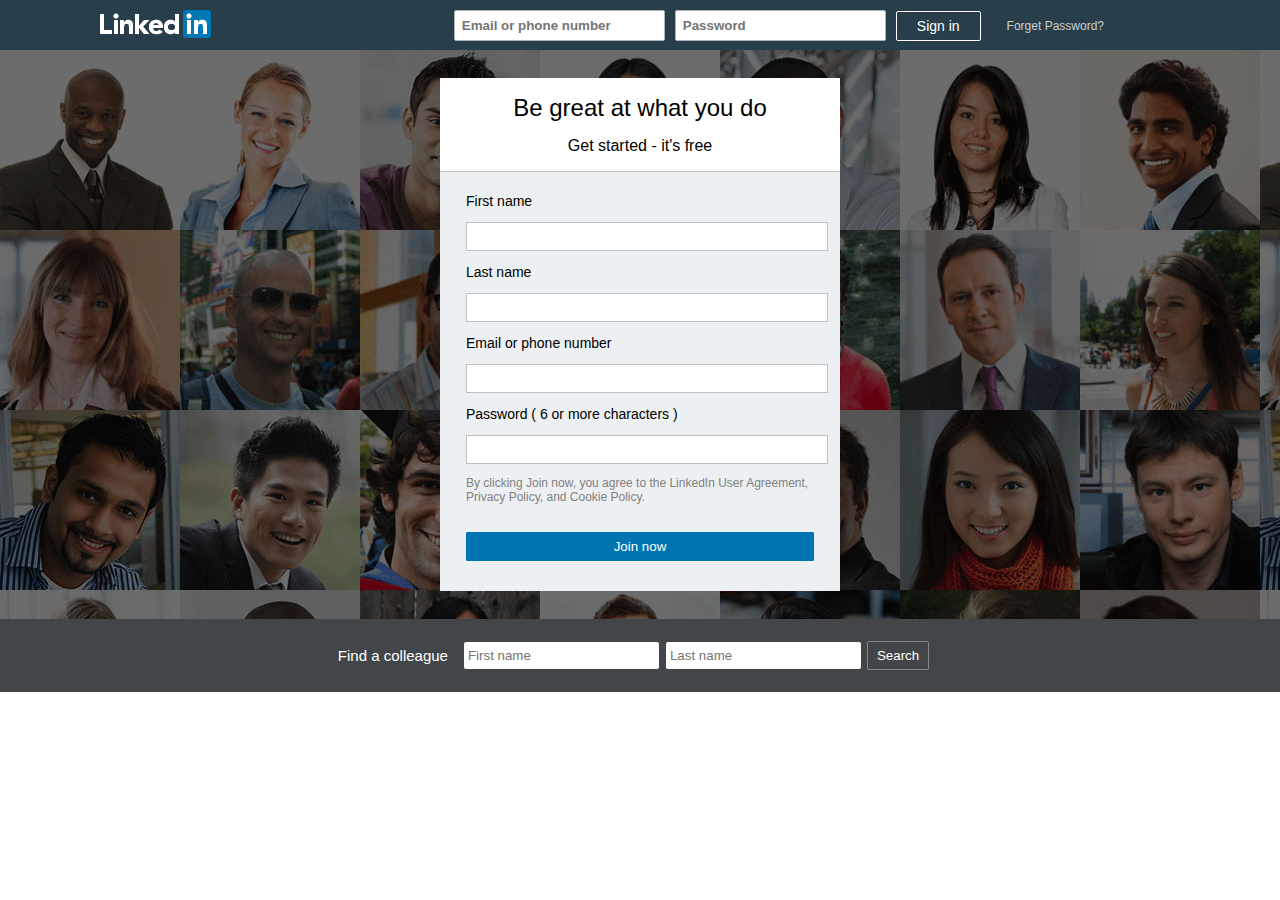
<file: index.html>
<!DOCTYPE html>
<html>
	<header>
		<title>Linkedin Join Now</title>
		<link href="style.css" rel="stylesheet" type="text/css">
	</header>
	<body>
	<!---- header Start ---------------------------------------------------------------------------->
		<div id="header">
			<div id="logo">
				<img src="images/95o6rrc5ws6mlw6wqzy0xgj7y.png">
			</div>
			<div id="login_form">
				<table>
					<form>
						<tr>
							<td>
								<input id="data_l" type="text name="email_phone" placeholder="Email or phone number"> </td>
							<td><input id="data_l" type="password" name="password" placeholder="Password"></td>
							<td>
								<input type="submit" value="Sign in" id="sign_in_button"></td>
							<td id="forget_pass">
								<a>Forget Password?</a></td>
						</tr>
					</form>
				</table>
			</div>
		</div>
<!-- header Ends --------------------------------------------------------------------------------->

<!-------- container start ---------------------------------------------------------------------->
		<div class="container">

			<div class="join_now_form">
				<div class="form_upper">
					<p id="be_great">Be great at what you do</p>
					<p id="started">Get started - it's free</p>				
				</div>

				<div class="form_lower">
					<table>
						<tr>
							<td>
								<label>First name</label></td></tr>
						<tr>
							<td>
								<input class="width" type="text" name="first_name"> </td></tr>
						<tr>
							<td>
								<label>Last name</label></td></tr>
						<tr>
							<td>
								<input class="width" type="text" name="password"</td></tr>
						<tr>
							<td>
								<label>Email or phone number</label></td></tr>
						<tr>
							<td>
								<input class="width" type="text" name="email_phone"></td></tr>
						<tr>
							<td>
								<label> Password ( 6 or more characters )</label></td></tr>
						<tr>
							<td>
								<input class="width" type="password" name="password"></td></tr>
						<tr>
							<td id="agree">By clicking Join now, you agree to the LinkedIn User Agreement, Privacy Policy, and Cookie Policy.</td>
						</tr>
						<tr>
							<td>
								<input id="join_now" type="submit" name="join_now" value="Join now"></td></tr>


					</table>
				</div>
			</div>
		</div>
<!-- container ends------------------------------- ------------------------------------------------>
<!-- footer starts ----------------------------------------------------------------------------------->

		<div id="footer">
			<table>
				<form>
					<tr>
						<td>
							<label>Find a colleague</label></td>
						<td>
							<input class="search_width"  type="text" name="First_name" placeholder="First name"></td>
						<td>
							<input class="search_width"  type="text" name="Last_name" placeholder="Last name"></td>

	<!--- QUES 1 If i hover over search button we get some margin at right ??? --->
						<td>
							<input class="search"  type="submit" name="search" value="Search"></td>
					</tr>
				</form>
			</table>
		</div>
<!-- --------footer ends ------------------------------------------------------------------------->

	</body>
</html>
</file>
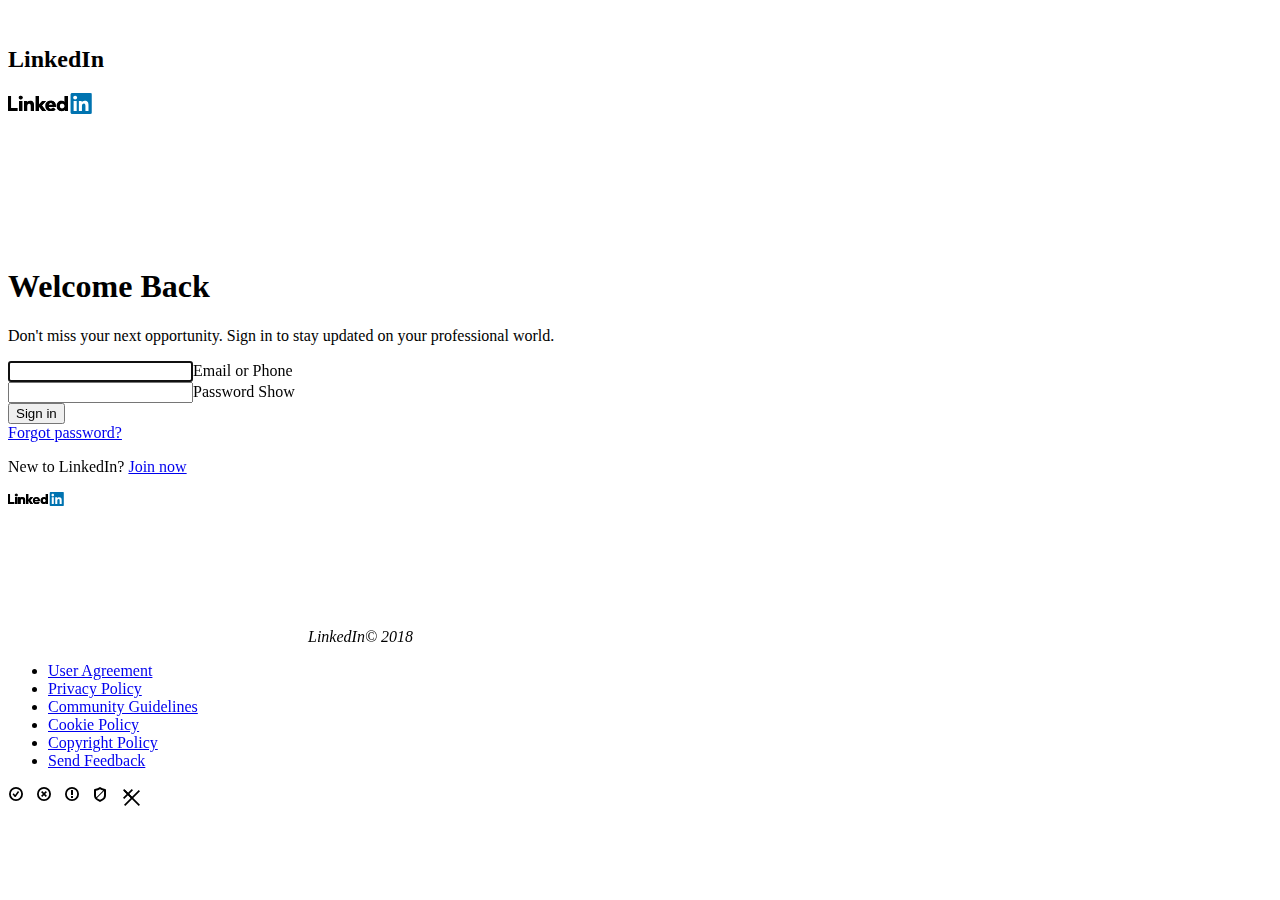
<file: login_page_template/index.html>
<!DOCTYPE html><html lang="en-US"><head>
	<base href="https://www.linkedin.com/uas/login"/><meta http-equiv="X-UA-Compatible" content="IE=EDGE"/><meta charset="UTF-8"/><meta name="viewport" content="width=device-width, initial-scale=1"/><meta name="asset-url" id="artdeco/static/images/icons.svg" content="https://static.licdn.com/sc/h/1sdyhsczl5btqb4wzxeq1gcqb"/>
	<title>Sign In to LinkedIn</title>
	<link href="https://static.licdn.com/sc/h/3m4lyvbs6efg8pyhv7kupo6dh" rel="shortcut icon"/>
	<link href="https://static.licdn.com/sc/h/bgsy6v435pgzegckur5tz0u2m" rel="apple-touch-icon"/>
	<link href="https://static.licdn.com/sc/h/dhra8axxv5afjd3u90gduwpcj" rel="apple-touch-icon-precomposed"/>
	<link href="https://static.licdn.com/sc/h/bgsy6v435pgzegckur5tz0u2m" rel="apple-touch-icon-precomposed" sizes="57x57"/>
	<link href="https://static.licdn.com/sc/h/dhra8axxv5afjd3u90gduwpcj" rel="apple-touch-icon-precomposed" sizes="144x144"/><meta name="treeID" content="ElSx6MaBgBUAVQGb+ioAAA=="/><meta name="pageKey" content="d_checkpoint_lg_consumerLogin"/><meta name="pageInstance" content="urn:li:page:d_checkpoint_lg_consumerLogin;NqEFGyfaQoWjS5ofoJM6mA=="/><meta name="appName" content="checkpoint-frontend"/><meta name="description" content="Log in to LinkedIn to keep in touch with people you know, share ideas, and build your career."/>
	<link href="https://static.licdn.com/sc/p/com.linkedin.checkpoint%3Acheckpoint-static-content%2B2.0.357/f/%2Fcheckpoint-frontend%2Fstylesheets%2Flogin%2Forganic%2Fdesktop_en_US.css" rel="stylesheet"/>
	<link as="script" href="https://static.licdn.com/sc/h/2c5ggto9ul68jw8ffwsiot0w" rel="preload"/>
	<link as="script" href="https://static.licdn.com/sc/h/5ibnf275wk3ayul24jovidfr4" rel="preload"/>
</head>
<body class="system-fonts">
<div id="app__container">
<header>
<div class="nav__base"> </div>
</header>

<main class="app__content" role="main">
<div>
<div class="header__logo">
<h2 class="in__logo">LinkedIn</h2>
<li-icon alt="LinkedIn" aria-hidden="true" color="brand" size="21dp" type="linkedin-logo"><svg focusable="false" preserveAspectRatio="xMinYMin meet"> <g class="scaling-icon" style="fill-opacity: 1"> <defs></defs> <g class="logo-21dp"> <g class="dpi-1"> <g class="inbug" fill="none" fill-rule="evenodd" stroke="none" stroke-width="1"> <path class="bug-text-color" d="M19.479,0 L1.583,0 C0.727,0 0,0.677 0,1.511 L0,19.488 C0,20.323 0.477,21 1.333,21 L19.229,21 C20.086,21 21,20.323 21,19.488 L21,1.511 C21,0.677 20.336,0 19.479,0" fill="#FFFFFF" transform="translate(63.000000, 0.000000)"></path> <path class="background" d="M82.479,0 L64.583,0 C63.727,0 63,0.677 63,1.511 L63,19.488 C63,20.323 63.477,21 64.333,21 L82.229,21 C83.086,21 84,20.323 84,19.488 L84,1.511 C84,0.677 83.336,0 82.479,0 Z M71,8 L73.827,8 L73.827,9.441 L73.858,9.441 C74.289,8.664 75.562,7.875 77.136,7.875 C80.157,7.875 81,9.479 81,12.45 L81,18 L78,18 L78,12.997 C78,11.667 77.469,10.5 76.227,10.5 C74.719,10.5 74,11.521 74,13.197 L74,18 L71,18 L71,8 Z M66,18 L69,18 L69,8 L66,8 L66,18 Z M69.375,4.5 C69.375,5.536 68.536,6.375 67.5,6.375 C66.464,6.375 65.625,5.536 65.625,4.5 C65.625,3.464 66.464,2.625 67.5,2.625 C68.536,2.625 69.375,3.464 69.375,4.5 Z" fill="#0073B0"></path> </g> <g class="linkedin-text"> <path d="M60,18 L57.2,18 L57.2,16.809 L57.17,16.809 C56.547,17.531 55.465,18.125 53.631,18.125 C51.131,18.125 48.978,16.244 48.978,13.011 C48.978,9.931 51.1,7.875 53.725,7.875 C55.35,7.875 56.359,8.453 56.97,9.191 L57,9.191 L57,3 L60,3 L60,18 Z M54.479,10.125 C52.764,10.125 51.8,11.348 51.8,12.974 C51.8,14.601 52.764,15.875 54.479,15.875 C56.196,15.875 57.2,14.634 57.2,12.974 C57.2,11.268 56.196,10.125 54.479,10.125 L54.479,10.125 Z" fill="#000000"></path> <path d="M47.6611,16.3889 C46.9531,17.3059 45.4951,18.1249 43.1411,18.1249 C40.0001,18.1249 38.0001,16.0459 38.0001,12.7779 C38.0001,9.8749 39.8121,7.8749 43.2291,7.8749 C46.1801,7.8749 48.0001,9.8129 48.0001,13.2219 C48.0001,13.5629 47.9451,13.8999 47.9451,13.8999 L40.8311,13.8999 L40.8481,14.2089 C41.0451,15.0709 41.6961,16.1249 43.1901,16.1249 C44.4941,16.1249 45.3881,15.4239 45.7921,14.8749 L47.6611,16.3889 Z M45.1131,11.9999 C45.1331,10.9449 44.3591,9.8749 43.1391,9.8749 C41.6871,9.8749 40.9121,11.0089 40.8311,11.9999 L45.1131,11.9999 Z" fill="#000000"></path> <polygon fill="#000000" points="38 8 34.5 8 31 12 31 3 28 3 28 18 31 18 31 13 34.699 18 38.241 18 34 12.533"></polygon> <path d="M16,8 L18.827,8 L18.827,9.441 L18.858,9.441 C19.289,8.664 20.562,7.875 22.136,7.875 C25.157,7.875 26,9.792 26,12.45 L26,18 L23,18 L23,12.997 C23,11.525 22.469,10.5 21.227,10.5 C19.719,10.5 19,11.694 19,13.197 L19,18 L16,18 L16,8 Z" fill="#000000"></path> <path d="M11,18 L14,18 L14,8 L11,8 L11,18 Z M12.501,6.3 C13.495,6.3 14.3,5.494 14.3,4.5 C14.3,3.506 13.495,2.7 12.501,2.7 C11.508,2.7 10.7,3.506 10.7,4.5 C10.7,5.494 11.508,6.3 12.501,6.3 Z" fill="#000000"></path> <polygon fill="#000000" points="3 3 0 3 0 18 9 18 9 15 3 15"></polygon> </g> </g> <g class="dpi-gt1" transform="scale(0.4375)"> <g class="inbug" fill="none" fill-rule="evenodd" stroke="none" stroke-width="1"> <path class="bug-text-color" d="M44.5235,0 L3.6185,0 C1.6625,0 0.0005,1.547 0.0005,3.454 L0.0005,44.545 C0.0005,46.452 1.6625,48 3.6185,48 L44.5235,48 C46.4825,48 48.0005,46.452 48.0005,44.545 L48.0005,3.454 C48.0005,1.547 46.4825,0 44.5235,0" fill="#FFFFFF" transform="translate(143.000000, 0.000000)"></path> <path class="background" d="M187.5235,0 L146.6185,0 C144.6625,0 143.0005,1.547 143.0005,3.454 L143.0005,44.545 C143.0005,46.452 144.6625,48 146.6185,48 L187.5235,48 C189.4825,48 191.0005,46.452 191.0005,44.545 L191.0005,3.454 C191.0005,1.547 189.4825,0 187.5235,0 Z M162,18 L168.5,18 L168.5,21.266 C169.437,19.388 171.838,17.7 175.445,17.7 C182.359,17.7 184,21.438 184,28.297 L184,41 L177,41 L177,29.859 C177,25.953 176.063,23.75 173.68,23.75 C170.375,23.75 169,26.125 169,29.859 L169,41 L162,41 L162,18 Z M150,41 L157,41 L157,18 L150,18 L150,41 Z M158,10.5 C158,12.985 155.985,15 153.5,15 C151.015,15 149,12.985 149,10.5 C149,8.015 151.015,6 153.5,6 C155.985,6 158,8.015 158,10.5 Z" fill="#0073B0"></path> </g> <g class="linkedin-text"> <path d="M136,41 L130,41 L130,37.5 C128.908,39.162 125.727,41.3 122.5,41.3 C115.668,41.3 111.2,36.975 111.2,30 C111.2,23.594 114.951,17.7 121.5,17.7 C124.441,17.7 127.388,18.272 129,20.5 L129,7 L136,7 L136,41 Z M123.25,23.9 C119.691,23.9 117.9,26.037 117.9,29.5 C117.9,32.964 119.691,35.2 123.25,35.2 C126.81,35.2 129.1,32.964 129.1,29.5 C129.1,26.037 126.81,23.9 123.25,23.9 L123.25,23.9 Z" fill="#000000"></path> <path d="M108,37.125 C105.722,40.02 101.156,41.3 96.75,41.3 C89.633,41.3 85.2,36.354 85.2,29 C85.2,21.645 90.5,17.7 97.75,17.7 C103.75,17.7 108.8,21.917 108.8,30 C108.8,31.25 108.6,32 108.6,32 L92,32 L92.111,32.67 C92.51,34.873 94.873,36 97.625,36 C99.949,36 101.689,34.988 102.875,33.375 L108,37.125 Z M101.75,27 C101.797,24.627 99.89,22.7 97.328,22.7 C94.195,22.7 92.189,24.77 92,27 L101.75,27 Z" fill="#000000"></path> <polygon fill="#000000" points="63 7 70 7 70 27 78 18 86.75 18 77 28.5 86.375 41 78 41 70 30 70 41 63 41"></polygon> <path d="M37,18 L43,18 L43,21.375 C43.947,19.572 47.037,17.7 50.5,17.7 C57.713,17.7 59,21.957 59,28.125 L59,41 L52,41 L52,29.625 C52,26.969 52.152,23.8 48.5,23.8 C44.8,23.8 44,26.636 44,29.625 L44,41 L37,41 L37,18 Z" fill="#000000"></path> <path d="M29.5,6.125 C31.813,6.125 33.875,8.189 33.875,10.5 C33.875,12.811 31.813,14.875 29.5,14.875 C27.19,14.875 25.125,12.811 25.125,10.5 C25.125,8.189 27.19,6.125 29.5,6.125 L29.5,6.125 Z M26,41 L33,41 L33,18 L26,18 L26,41 Z" fill="#000000"></path> <polygon fill="#000000" points="0 7 7 7 7 34 22 34 22 41 0 41"></polygon> </g> </g> </g> </g> </svg></li-icon></div>

<div class="header__content ">
<h1 class="header__content__heading">Welcome Back</h1>

<p class="header__content__subheading">Don&#39;t miss your next opportunity. Sign in to stay updated on your professional world.</p>
</div>

<form action="" class="login__form" method="post" novalidate=""><input name="__original_url" type="hidden" value="https://www.linkedin.com/uas/login/checkpoint/lg/login-submit"/><input name="csrfToken" type="hidden" value="ajax:3790786349862123493"/><code id="login_form_validation_error_username" style="display: none;"><!--"Please enter a valid username"--></code><code id="consumer_login__text_plain__invalid_username" style="display: none;"><!--"Hmm, we don't recognize that email. Please try again."--></code><code id="consumer_login__text_plain__invalid_username_with_phone_v2" style="display: none;"><!--"Hmm, we don’t recognize that phone number. Please try again"--></code><code id="consumer_login__text_plain__no_username" style="display: none;"><!--"Please enter an email address or phone number"--></code>

<div class="form__input--floating"><input aria-label="Email or Phone" autofocus="" id="username" name="session_key" type="text"/><label aria-hidden="true" class="form__label--floating" for="username">Email or Phone</label></div>

<div class="form__input--floating"><input aria-label="Password" id="password" type="password"/><label aria-hidden="true" class="form__label--floating" for="password">Password</label> <span aria-hidden="true" class="button__password-visibility" id="password-visibility-toggle" role="button" tabindex="0">Show</span></div>

<div class="login__form_action_container "><button aria-label="Sign in" class="btn__primary--large from__button--floating" type="submit">Sign in</button></div>
</form>

<div class="footer-app-content-actions">
<div><a class="btn__tertiary--medium action__btn" href="/checkpoint/rp/request-password-reset">Forgot password?</a></div>

<p>New to LinkedIn? <a href="/start/join" tabindex="0">Join now</a></p>
</div>
</div>
</main>

<footer class="footer__base" role="contentinfo">
<div class="footer__base__wrapper">
<p class="copyright"><li-icon alt="LinkedIn" aria-hidden="true" size="14dp" type="linkedin-logo"><svg focusable="false" preserveAspectRatio="xMinYMin meet"> <g class="scaling-icon" style="fill-opacity: 1"> <defs></defs> <g class="logo-14dp"> <g class="dpi-1"> <g class="inbug" fill="none" fill-rule="evenodd" stroke="none" stroke-width="1"> <path class="bug-text-color" d="M14,1.25 L14,12.75 C14,13.44 13.44,14 12.75,14 L1.25,14 C0.56,14 0,13.44 0,12.75 L0,1.25 C0,0.56 0.56,0 1.25,0 L12.75,0 C13.44,0 14,0.56 14,1.25" fill="#FFFFFF" transform="translate(42.000000, 0.000000)"></path> <path class="background" d="M56,1.25 L56,12.75 C56,13.44 55.44,14 54.75,14 L43.25,14 C42.56,14 42,13.44 42,12.75 L42,1.25 C42,0.56 42.56,0 43.25,0 L54.75,0 C55.44,0 56,0.56 56,1.25 Z M47,5 L48.85,5 L48.85,6.016 L48.893,6.016 C49.259,5.541 50.018,4.938 51.25,4.938 C53.125,4.938 54,5.808 54,8 L54,12 L52,12 L52,8.75 C52,7.313 51.672,6.875 50.632,6.875 C49.5,6.875 49,7.75 49,9 L49,12 L47,12 L47,5 Z M44,12 L46,12 L46,5 L44,5 L44,12 Z M46.335,3 C46.335,3.737 45.737,4.335 45,4.335 C44.263,4.335 43.665,3.737 43.665,3 C43.665,2.263 44.263,1.665 45,1.665 C45.737,1.665 46.335,2.263 46.335,3 Z" fill="#0073B0"></path> </g> <g class="linkedin-text"> <path d="M40,12 L38.107,12 L38.107,11.1 L38.077,11.1 C37.847,11.518 37.125,12.062 36.167,12.062 C34.174,12.062 33,10.521 33,8.5 C33,6.479 34.291,4.938 36.2,4.938 C36.971,4.938 37.687,5.332 37.97,5.698 L38,5.698 L38,2 L40,2 L40,12 Z M36.475,6.75 C35.517,6.75 34.875,7.49 34.875,8.5 C34.875,9.51 35.529,10.25 36.475,10.25 C37.422,10.25 38.125,9.609 38.125,8.5 C38.125,7.406 37.433,6.75 36.475,6.75 L36.475,6.75 Z" fill="#000000"></path> <path d="M31.7628,10.8217 C31.0968,11.5887 29.9308,12.0627 28.4998,12.0627 C26.3388,12.0627 24.9998,10.6867 24.9998,8.4477 C24.9998,6.3937 26.4328,4.9377 28.6578,4.9377 C30.6758,4.9377 31.9998,6.3497 31.9998,8.6527 C31.9998,8.8457 31.9708,8.9997 31.9708,8.9997 L26.8228,8.9997 L26.8348,9.1487 C26.9538,9.8197 27.6008,10.5797 28.6358,10.5797 C29.6528,10.5797 30.2068,10.1567 30.4718,9.8587 L31.7628,10.8217 Z M30.2268,7.9047 C30.2268,7.0627 29.5848,6.4297 28.6508,6.4297 C27.6058,6.4297 26.9368,7.0597 26.8728,7.9047 L30.2268,7.9047 Z" fill="#000000"></path> <polygon fill="#000000" points="18 2 20 2 20 7.882 22.546 5 25 5 21.9 8.199 24.889 12 22.546 12 20 8.515 20 12 18 12"></polygon> <path d="M10,5 L11.85,5 L11.85,5.906 L11.893,5.906 C12.283,5.434 13.031,4.938 14.14,4.938 C16.266,4.938 17,6.094 17,8.285 L17,12 L15,12 L15,8.73 C15,7.943 14.821,6.75 13.659,6.75 C12.482,6.75 12,7.844 12,8.73 L12,12 L10,12 L10,5 Z" fill="#000000"></path> <path d="M7,12 L9,12 L9,5 L7,5 L7,12 Z M8,1.75 C8.659,1.75 9.25,2.341 9.25,3 C9.25,3.659 8.659,4.25 8,4.25 C7.34,4.25 6.75,3.659 6.75,3 C6.75,2.341 7.34,1.75 8,1.75 L8,1.75 Z" fill="#000000"></path> <polygon fill="#000000" points="0 2 2 2 2 10 6 10 6 12 0 12"></polygon> </g> </g> <g class="dpi-gt1" transform="scale(0.2917)"> <g class="inbug" fill="none" fill-rule="evenodd" stroke="none" stroke-width="1"> <path class="bug-text-color" d="M44.5235,0 L3.6185,0 C1.6625,0 0.0005,1.547 0.0005,3.454 L0.0005,44.545 C0.0005,46.452 1.6625,48 3.6185,48 L44.5235,48 C46.4825,48 48.0005,46.452 48.0005,44.545 L48.0005,3.454 C48.0005,1.547 46.4825,0 44.5235,0" fill="#FFFFFF" transform="translate(143.000000, 0.000000)"></path> <path class="background" d="M187.5235,0 L146.6185,0 C144.6625,0 143.0005,1.547 143.0005,3.454 L143.0005,44.545 C143.0005,46.452 144.6625,48 146.6185,48 L187.5235,48 C189.4825,48 191.0005,46.452 191.0005,44.545 L191.0005,3.454 C191.0005,1.547 189.4825,0 187.5235,0 Z M162,18 L168.5,18 L168.5,21.266 C169.437,19.388 171.838,17.7 175.445,17.7 C182.359,17.7 184,21.438 184,28.297 L184,41 L177,41 L177,29.859 C177,25.953 176.063,23.75 173.68,23.75 C170.375,23.75 169,26.125 169,29.859 L169,41 L162,41 L162,18 Z M150,41 L157,41 L157,18 L150,18 L150,41 Z M158,10.5 C158,12.985 155.985,15 153.5,15 C151.015,15 149,12.985 149,10.5 C149,8.015 151.015,6 153.5,6 C155.985,6 158,8.015 158,10.5 Z" fill="#0073B0"></path> </g> <g class="linkedin-text"> <path d="M136,41 L130,41 L130,37.5 C128.908,39.162 125.727,41.3 122.5,41.3 C115.668,41.3 111.2,36.975 111.2,30 C111.2,23.594 114.951,17.7 121.5,17.7 C124.441,17.7 127.388,18.272 129,20.5 L129,7 L136,7 L136,41 Z M123.25,23.9 C119.691,23.9 117.9,26.037 117.9,29.5 C117.9,32.964 119.691,35.2 123.25,35.2 C126.81,35.2 129.1,32.964 129.1,29.5 C129.1,26.037 126.81,23.9 123.25,23.9 L123.25,23.9 Z" fill="#000000"></path> <path d="M108,37.125 C105.722,40.02 101.156,41.3 96.75,41.3 C89.633,41.3 85.2,36.354 85.2,29 C85.2,21.645 90.5,17.7 97.75,17.7 C103.75,17.7 108.8,21.917 108.8,30 C108.8,31.25 108.6,32 108.6,32 L92,32 L92.111,32.67 C92.51,34.873 94.873,36 97.625,36 C99.949,36 101.689,34.988 102.875,33.375 L108,37.125 Z M101.75,27 C101.797,24.627 99.89,22.7 97.328,22.7 C94.195,22.7 92.189,24.77 92,27 L101.75,27 Z" fill="#000000"></path> <polygon fill="#000000" points="63 7 70 7 70 27 78 18 86.75 18 77 28.5 86.375 41 78 41 70 30 70 41 63 41"></polygon> <path d="M37,18 L43,18 L43,21.375 C43.947,19.572 47.037,17.7 50.5,17.7 C57.713,17.7 59,21.957 59,28.125 L59,41 L52,41 L52,29.625 C52,26.969 52.152,23.8 48.5,23.8 C44.8,23.8 44,26.636 44,29.625 L44,41 L37,41 L37,18 Z" fill="#000000"></path> <path d="M29.5,6.125 C31.813,6.125 33.875,8.189 33.875,10.5 C33.875,12.811 31.813,14.875 29.5,14.875 C27.19,14.875 25.125,12.811 25.125,10.5 C25.125,8.189 27.19,6.125 29.5,6.125 L29.5,6.125 Z M26,41 L33,41 L33,18 L26,18 L26,41 Z" fill="#000000"></path> <polygon fill="#000000" points="0 7 7 7 7 34 22 34 22 41 0 41"></polygon> </g> </g> </g> </g> </svg></li-icon><em><span class="a11y__label">LinkedIn</span>© 2018</em></p>

<div>
<ul aria-label="Footer Legal Menu" class="footer__base__nav-list" role="menubar">
	<li role="menuitem"><a href="/legal/user-agreement?trk=d_checkpoint_lg_consumerLogin_ft_user_agreement">User Agreement</a></li>
	<li role="menuitem"><a href="/legal/privacy-policy?trk=d_checkpoint_lg_consumerLogin_ft_privacy_policy">Privacy Policy</a></li>
	<li role="menuitem"><a href="https://linkedin.com/help/linkedin/answer/34593?lang=en&amp;trk=d_checkpoint_lg_consumerLogin_ft_community_guidelines">Community Guidelines</a></li>
	<li role="menuitem"><a href="/legal/cookie-policy?trk=d_checkpoint_lg_consumerLogin_ft_cookie_policy">Cookie Policy</a></li>
	<li role="menuitem"><a href="/legal/copyright-policy?trk=d_checkpoint_lg_consumerLogin_ft_copyright_policy">Copyright Policy</a></li>
	<li id="feedback-request"><a href="https://linkedin.com/help/linkedin?trk=d_checkpoint_lg_consumerLogin_ft_send_feedback&amp;lang=en" rel="nofollow noreferrer noopener" target="_blank">Send Feedback</a></li>
</ul>
</div>
</div>
</footer>
<artdeco-toasts></artdeco-toasts><span class="hidden toast-success-icon"> <li-icon aria-hidden="true" size="small" type="success-pebble-icon"><svg class="artdeco-icon" focusable="false" height="24px" preserveAspectRatio="xMinYMin meet" viewBox="0 0 24 24" width="24px" x="0" y="0"> <g class="small-icon" style="fill-opacity: 1"> <circle class="circle" cx="8" cy="8" fill="none" r="6.1" stroke="currentColor" stroke-width="1.8" transform="rotate(-90 8 8)"></circle> <path d="M9.95,5.033l1.2,0.859l-3.375,4.775C7.625,10.875,7.386,10.999,7.13,11c-0.002,0-0.003,0-0.005,0    c-0.254,0-0.493-0.12-0.644-0.325L4.556,8.15l1.187-0.875l1.372,1.766L9.95,5.033z" fill="currentColor"></path> </g> </svg></li-icon> </span><span class="hidden toast-error-icon"> <li-icon aria-hidden="true" size="small" type="error-pebble-icon"><svg class="artdeco-icon" focusable="false" height="24px" preserveAspectRatio="xMinYMin meet" viewBox="0 0 24 24" width="24px" x="0" y="0"> <g class="small-icon" style="fill-opacity: 1"> <circle class="circle" cx="8" cy="8" fill="none" r="6.1" stroke="currentColor" stroke-width="1.8" transform="rotate(-90 8 8)"></circle> <path d="M10.916,6.216L9.132,8l1.784,1.784l-1.132,1.132L8,9.132l-1.784,1.784L5.084,9.784L6.918,8L5.084,6.216l1.132-1.132L8,6.868l1.784-1.784L10.916,6.216z" fill="currentColor"></path> </g> </svg></li-icon> </span><span class="hidden toast-notify-icon"> <li-icon aria-hidden="true" size="small" type="yield-pebble-icon"><svg class="artdeco-icon" focusable="false" height="24px" preserveAspectRatio="xMinYMin meet" viewBox="0 0 24 24" width="24px" x="0" y="0"> <g class="small-icon" style="fill-opacity: 1"> <circle class="circle" cx="8" cy="8" fill="none" r="6.1" stroke="currentColor" stroke-width="1.8" transform="rotate(-90 8 8)"></circle> <path d="M7,10h2v2H7V10z M7,9h2V4H7V9z"></path> </g> </svg></li-icon> </span><span class="hidden toast-gdpr-icon"> <li-icon aria-hidden="true" size="small" type="shield-icon"><svg class="artdeco-icon" focusable="false" height="24px" preserveAspectRatio="xMinYMin meet" viewBox="0 0 24 24" width="24px" x="0" y="0"> <path class="small-icon" d="M8,1A10.89,10.89,0,0,1,2.87,3,1,1,0,0,0,2,4V9.33a5.67,5.67,0,0,0,2.91,5L8,16l3.09-1.71a5.67,5.67,0,0,0,2.91-5V4a1,1,0,0,0-.87-1A10.89,10.89,0,0,1,8,1ZM4,4.7A12.92,12.92,0,0,0,8,3.26a12.61,12.61,0,0,0,3.15,1.25L4.45,11.2A3.66,3.66,0,0,1,4,9.46V4.7Zm6.11,8L8,13.84,5.89,12.66A3.65,3.65,0,0,1,5,11.92l7-7V9.46A3.67,3.67,0,0,1,10.11,12.66Z" style="fill-opacity: 1"></path> </svg></li-icon> </span><span class="hidden toast-cancel-icon"> <li-icon size="large" type="cancel-icon"><svg height="24px" id="cancel-icon" preserveAspectRatio="xMinYMin meet" viewBox="0 0 24 24" width="24px" x="0" y="0"><svg class="small-icon" style="fill-opacity: 1;"> <path d="M12.99,4.248L9.237,8L13,11.763L11.763,13L8,9.237L4.237,13L3,11.763L6.763,8L3,4.237L4.237,3L8,6.763l3.752-3.752L12.99,4.248z"></path> </svg><svg class="large-icon" style="fill: currentColor;"> <path d="M20,5.237l-6.763,6.768l6.743,6.747l-1.237,1.237L12,13.243L5.257,19.99l-1.237-1.237l6.743-6.747L4,5.237L5.237,4L12,10.768L18.763,4L20,5.237z"></path> </svg></svg></li-icon> </span>

<div class="hidden" id="loader-wrapper"><li-icon aria-hidden="true" class="blue" size="medium" type="loader">
<div class="artdeco-spinner"> </div>
</li-icon></div>
</div>

<p><code id="isDesktop" style="display: none;"><!--"true"--></code> <script src="https://static.licdn.com/sc/h/5ibnf275wk3ayul24jovidfr4" defer=""></script><code id="fingerprintingUseCase" style="display: none;"><!--"LOGIN_CHECKPOINT"--></code><code id="fid" style="display: none;"><!--"AQFUai1ZuVtefgAAAWi-TUtJh0HLEa-nPTRCRKZzRubJkEa76PWQ_jm7ZQ0TeGvdhQLKzLhi_2w8fA"--></code><code id="lix_cv_scoring_login_get_fingerprint" style="display: none;"><!--"control"--></code> <script src="https://static.licdn.com/sc/h/2c5ggto9ul68jw8ffwsiot0w" defer=""></script></p>


</body></html>
</file>
<file: style.css>
*{
	margin: 0;
	padding:0;
	font-family: sans-serif;
}
#header{
	width: 100%;
	background-color: #283E4A;
	height:50px;

}
#logo{
	float: left;
}
#logo img{
	margin-left: 100px;
	margin-top:10px;
}
#login_form{
	float: right;
	margin-right: 150px;
	margin-top: 8px;

}
#login_form td{
	padding-right: 24px;
}
#data_l{
	color: #757575;
	padding: 7px;
	border-radius: 2px;
	width: 100%;
	font-weight: bold;
	border: 1px solid #B3B6B9;


}
#sign_in_button{

	padding: 6px 20px;
	color: white;
	background-color: #283E4A;
	border: 1px solid white;
	border-radius: 2px;
	font-size: 14px;
}
#sign_in_button:hover{
	background-color: white;
	color: black;
}
#forget_pass{
	color: #CDCFD2;
	font-size: 12px;

}
#forget_pass a:hover{
	color: white;
	text-decoration: underline;
	font-size: 13px;
}
.container{
	height: auto;
	width: 100%;
	background-image: url('images/64xk850n3a8uzse6fi11l3vmz.jpg');
	padding-top: 28px;
	padding-bottom: 28px;
}
.form_upper{
	margin: 0px auto;
	background-color: white;
	height: auto;
	width: 400px;
	border-bottom: 1px solid #C0C0C0;
	padding-bottom: 16px;
	padding-top: 16px;
}
.form_upper p{
	text-align: center;


}
#be_great{
	font-size: 24px;
	font-weight: 400;
	margin-bottom: 15px;

}
.form_lower{
	background-color: #EDF0F3;
	width: 352px;
	height: auto;
	padding: 18px 24px;
	margin: 0px auto;
}
/** ques 2 if i give labels padding it doesn't work but if i give inputs margin it work ---- */
.form_lower input{
	width: 100%;
	padding: 6px ;
	margin:10px 0;
}
.form_lower label{
	font-size: 14px;
	padding:6px 0 8px 0;
}
.width{
	border: 1px solid #C0C0C0;
}
#agree{
	color: grey;
	font-size: 12px;
	padding: 0px 0px 16px 0px;
}
#join_now{
	background-color: #0073B1;
	color: white;
	border: 1px solid #0073B1;
	border-radius: 1px;
}
#footer{
	background-color: #434649;
	height: auto;
	padding: 20px 0;
/* if i make padding: 20px ; then we get some margin white space at right side of screen ???

*/
	width: 100%;
	font-size: 15px;

}
#footer table{
	color: white;
	margin: 0 auto;

}
#footer td{
	padding-right: 13px;
}
.search_width{
	width: 100%;
	padding: 6px 4px;
	border-radius: 3px;
	border:1px solid #434649;
}
.search_width:hover{
	border: 1px solid black;
}
#search{
	background-color: #434649;
	color:grey;
	border:1px solid grey;
	border-radius: : 2px;
	padding: 3px 12px;
}
.search{
	padding:6px 9px;
	background-color: #434649;
	color: white;
	border:1px solid #858789;
	border-radius: 2px;
}
.search:hover{
	border:2px solid white;
	border-radius: 2px;
}
</file>
